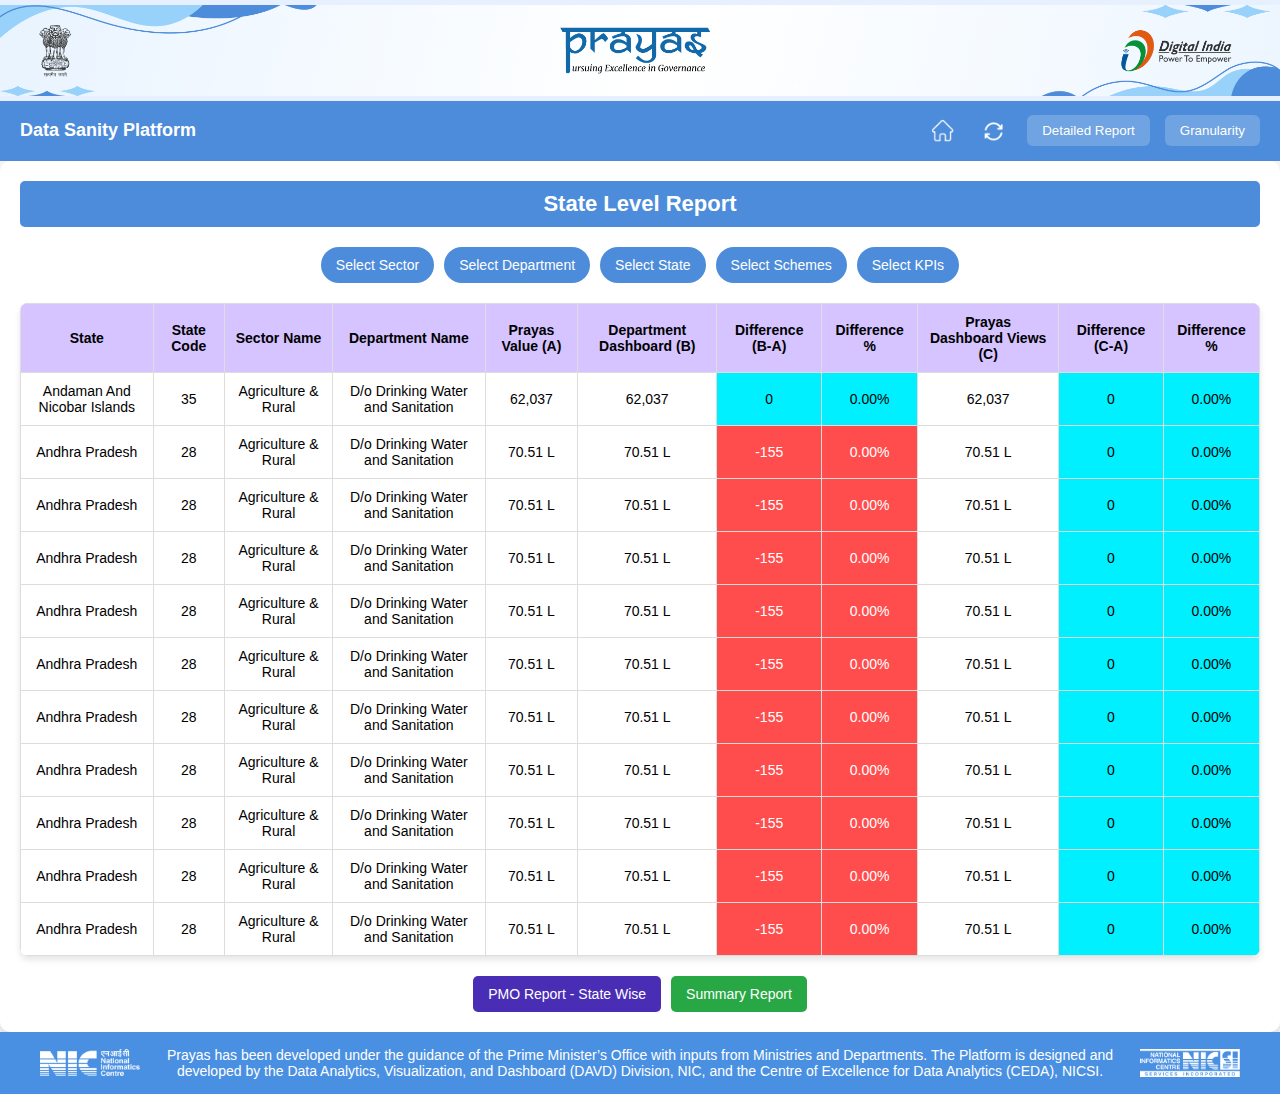
<file: index.html>
<!DOCTYPE html>
<html lang="en">
<head>
    <meta charset="UTF-8">
    <meta name="viewport" content="width=device-width, initial-scale=1.0">
    <title>State Level Report</title>
    <link rel="stylesheet" href="css/Style1.css">

     <!-- Header Section -->
     <header class="status-header">
        <img
          src="img/header.png"
          alt="STATUS Header Image"
          class="header-image"
        />
      </header>


 <!-- Navigation Header -->
 <header class="header">
    <div class="logo">Data Sanity Platform</div>

    <div class="menu">
        <img class="icon-btn" src="./img/home.png" alt="Home">
        <img class="icon-btn" src="./img/reset.png" alt="Reset">

        <div class="dropdown">
            <button>Detailed Report <i class="fas fa-chevron-down"></i></button>
        </div>

        <div class="dropdown">
            <button>Granularity <i class="fas fa-chevron-down"></i></button>
        </div>
    </div>
</header>



<body>

<div class="container">
    <h2>State Level Report</h2>

    <!-- FILTER BUTTONS -->
    <div class="filters">
        <button>Select Sector</button>
        <button>Select Department</button>
        <button>Select State</button>
        <button>Select Schemes</button>
        <button>Select KPIs</button>
    </div>

    <!-- RESPONSIVE TABLE -->
    <div class="table-container">
        <table>
            <thead>
                <tr>
                    <th>State</th>
                    <th>State Code</th>
                    <th>Sector Name</th>
                    <th>Department Name</th>
                    <th>Prayas Value (A)</th>
                    <th>Department Dashboard (B)</th>
                    <th>Difference (B-A)</th>
                    <th>Difference %</th>
                    <th>Prayas Dashboard Views (C)</th>
                    <th>Difference (C-A)</th>
                    <th>Difference %</th>
                </tr>
            </thead>
            <tbody>
                <tr>
                    <td>Andaman And Nicobar Islands</td>
                    <td>35</td>
                    <td>Agriculture & Rural</td>
                    <td>D/o Drinking Water and Sanitation</td>
                    <td>62,037</td>
                    <td>62,037</td>
                    <td class="match">0</td>
                    <td class="match">0.00%</td>
                    <td>62,037</td>
                    <td class="match">0</td>
                    <td class="match">0.00%</td>
                </tr>
                <tr>
                    <td>Andhra Pradesh</td>
                    <td>28</td>
                    <td>Agriculture & Rural</td>
                    <td>D/o Drinking Water and Sanitation</td>
                    <td>70.51 L</td>
                    <td>70.51 L</td>
                    <td class="mismatch">-155</td>
                    <td class="mismatch">0.00%</td>
                    <td>70.51 L</td>
                    <td class="match">0</td>
                    <td class="match">0.00%</td>
                </tr>

                <tr>
                    <td>Andhra Pradesh</td>
                    <td>28</td>
                    <td>Agriculture & Rural</td>
                    <td>D/o Drinking Water and Sanitation</td>
                    <td>70.51 L</td>
                    <td>70.51 L</td>
                    <td class="mismatch">-155</td>
                    <td class="mismatch">0.00%</td>
                    <td>70.51 L</td>
                    <td class="match">0</td>
                    <td class="match">0.00%</td>
                </tr>
                <tr>
                    <td>Andhra Pradesh</td>
                    <td>28</td>
                    <td>Agriculture & Rural</td>
                    <td>D/o Drinking Water and Sanitation</td>
                    <td>70.51 L</td>
                    <td>70.51 L</td>
                    <td class="mismatch">-155</td>
                    <td class="mismatch">0.00%</td>
                    <td>70.51 L</td>
                    <td class="match">0</td>
                    <td class="match">0.00%</td>
                </tr>
                <tr>
                    <td>Andhra Pradesh</td>
                    <td>28</td>
                    <td>Agriculture & Rural</td>
                    <td>D/o Drinking Water and Sanitation</td>
                    <td>70.51 L</td>
                    <td>70.51 L</td>
                    <td class="mismatch">-155</td>
                    <td class="mismatch">0.00%</td>
                    <td>70.51 L</td>
                    <td class="match">0</td>
                    <td class="match">0.00%</td>
                </tr>
                <tr>
                    <td>Andhra Pradesh</td>
                    <td>28</td>
                    <td>Agriculture & Rural</td>
                    <td>D/o Drinking Water and Sanitation</td>
                    <td>70.51 L</td>
                    <td>70.51 L</td>
                    <td class="mismatch">-155</td>
                    <td class="mismatch">0.00%</td>
                    <td>70.51 L</td>
                    <td class="match">0</td>
                    <td class="match">0.00%</td>
                </tr>

                <tr>
                    <td>Andhra Pradesh</td>
                    <td>28</td>
                    <td>Agriculture & Rural</td>
                    <td>D/o Drinking Water and Sanitation</td>
                    <td>70.51 L</td>
                    <td>70.51 L</td>
                    <td class="mismatch">-155</td>
                    <td class="mismatch">0.00%</td>
                    <td>70.51 L</td>
                    <td class="match">0</td>
                    <td class="match">0.00%</td>
                </tr>
                <tr>
                    <td>Andhra Pradesh</td>
                    <td>28</td>
                    <td>Agriculture & Rural</td>
                    <td>D/o Drinking Water and Sanitation</td>
                    <td>70.51 L</td>
                    <td>70.51 L</td>
                    <td class="mismatch">-155</td>
                    <td class="mismatch">0.00%</td>
                    <td>70.51 L</td>
                    <td class="match">0</td>
                    <td class="match">0.00%</td>
                </tr>
                <tr>
                    <td>Andhra Pradesh</td>
                    <td>28</td>
                    <td>Agriculture & Rural</td>
                    <td>D/o Drinking Water and Sanitation</td>
                    <td>70.51 L</td>
                    <td>70.51 L</td>
                    <td class="mismatch">-155</td>
                    <td class="mismatch">0.00%</td>
                    <td>70.51 L</td>
                    <td class="match">0</td>
                    <td class="match">0.00%</td>
                </tr>


                <tr>
                    <td>Andhra Pradesh</td>
                    <td>28</td>
                    <td>Agriculture & Rural</td>
                    <td>D/o Drinking Water and Sanitation</td>
                    <td>70.51 L</td>
                    <td>70.51 L</td>
                    <td class="mismatch">-155</td>
                    <td class="mismatch">0.00%</td>
                    <td>70.51 L</td>
                    <td class="match">0</td>
                    <td class="match">0.00%</td>
                </tr>
                
                <tr>
                    <td>Andhra Pradesh</td>
                    <td>28</td>
                    <td>Agriculture & Rural</td>
                    <td>D/o Drinking Water and Sanitation</td>
                    <td>70.51 L</td>
                    <td>70.51 L</td>
                    <td class="mismatch">-155</td>
                    <td class="mismatch">0.00%</td>
                    <td>70.51 L</td>
                    <td class="match">0</td>
                    <td class="match">0.00%</td>
                </tr>
            </tbody>
        </table>
    </div>

    <!-- ACTION BUTTONS -->
    <div class="action-buttons">
        <button class="pmo">PMO Report - State Wise</button>
        <button class="summary">Summary Report</button>
    </div>
</div>


<!-- Footer Section -->
<footer class="footer">
    <div class="footer-container">
        <img src="./img/nic-logo.png" alt="NIC Logo" class="footer-logo">
        <p class="footer-text">
            Prayas has been developed under the guidance of the Prime Minister’s Office with inputs from Ministries and Departments. 
            The Platform is designed and developed by the Data Analytics, Visualization, and Dashboard (DAVD) Division, NIC, and 
            the Centre of Excellence for Data Analytics (CEDA), NICSI.
        </p>
        <img src="./img/nicsi-logo.png" alt="NICSI Logo" class="footer-logo">
    </div>
</footer>


</body>
</html>
</file>
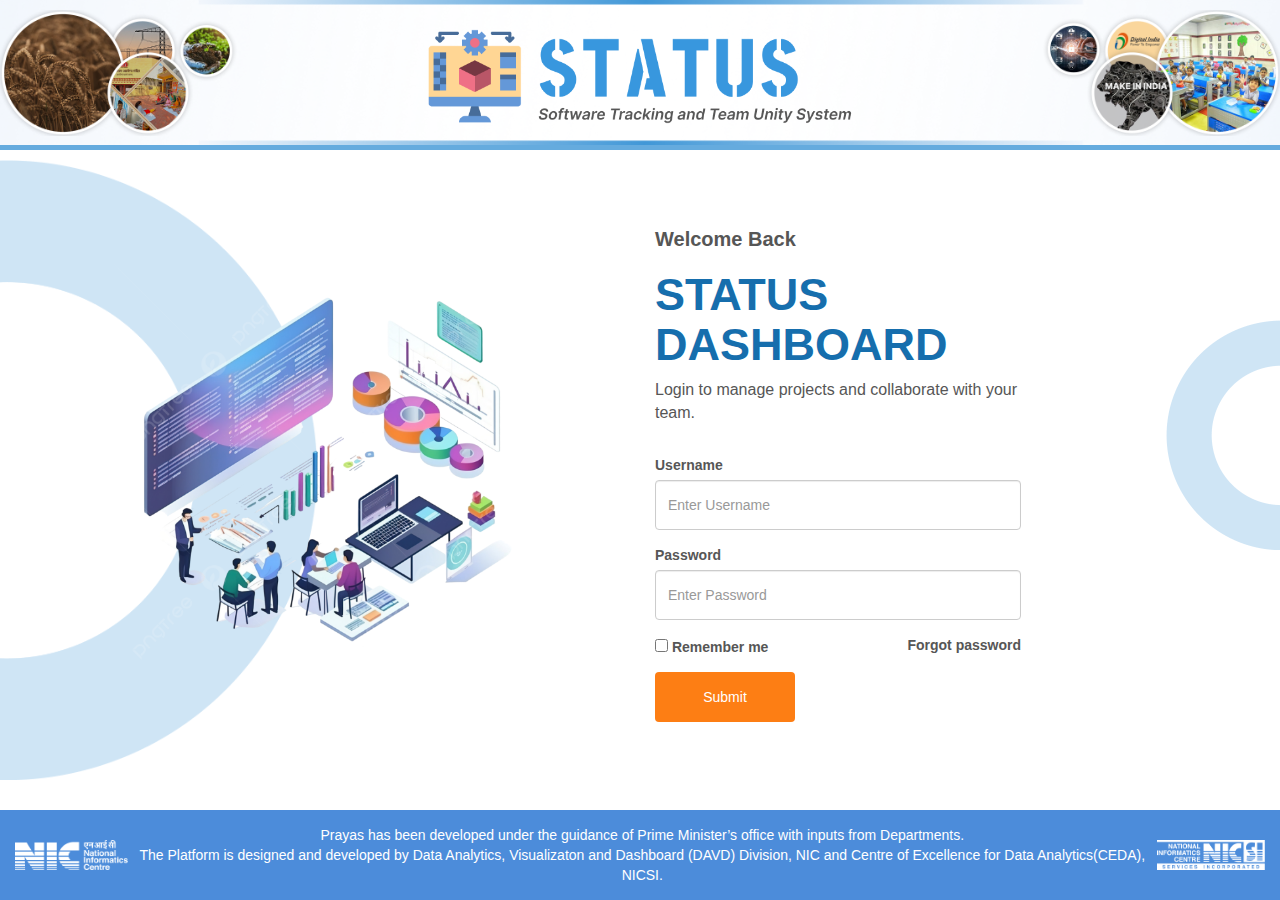
<file: login.html>
﻿<!doctype html>
<html lang="en">

<head>
    <!-- Required meta tags -->
    <meta charset="utf-8">
    <meta name="viewport" content="width=device-width, initial-scale=1">

    <!-- Bootstrap CSS -->
   <!-- <link href="https://cdn.jsdelivr.net/npm/bootstrap@5.0.2/dist/css/bootstrap.min.css" rel="stylesheet"
        integrity="sha384-EVSTQN3/azprG1Anm3QDgpJLIm9Nao0Yz1ztcQTwFspd3yD65VohhpuuCOmLASjC" crossorigin="anonymous">-->
    <link href="./css/bootstrap.min.css" rel="stylesheet" />
    <link rel="stylesheet" href="./css/style.css" />
    <title>Hello, world!</title>
</head>

<body>
    <div class=" wrapper">
        <header class="header">
            <img src="./images/right-img.png" class="right-img " alt="right-img" />
            <img src="./images/center-img.png" class="center-img " alt="center-img " />
            <img src="./images/left-img.png" class="left-img " alt="left-img" />
        </header>
        <main>
            <div class="row">
                <div class="col col-md-6 d-flex justify-content-center align-items-center login-left-container">
                    <img src="./images/login-bg-img.png" class="login-left-bg" alt="" />
                </div>
                <div class="col col-md-6 login-container">
                    <img src="./images/right.png" class="login-right-img" alt="" />
                    <form class="login-form">
                        <h5>Welcome Back</h5>
                        <h1 class="">Status Dashboard</h1>
                        <p>Login to manage projects and collaborate with your team.</p>
                        <div class="mt-5">
                            <div class="mb-4">
                                <label for="exampleFormControlInput1"
                                    class="form-label text-medium-bold">Username</label>
                                <input type="email" class="form-control custom-inputs" id="exampleFormControlInput1"
                                    placeholder="Enter Username">
                            </div>
                            <div class="mb-4">
                                <label for="exampleFormControlInput1"
                                    class="form-label text-medium-bold">Password</label>
                                <input type="email" class="form-control custom-inputs" id="exampleFormControlInput1"
                                    placeholder="Enter Password">
                            </div>
                            <div class="d-flex justify-content-between mb-4">
                                <div class="text-medium-bold"><input type="checkbox" name="" title="Remember me" />
                                    Remember me</div>
                                <a hre="#" class="text-medium-bold forgot-pass"> Forgot password</a>
                            </div>
                            <div class="captcha"></div>
                            <button class="btn btn-orange custom-login-btn">Submit</button>

                        </div>
                    </form>
                </div>
            </div>
        </main>
        <footer>
            <div class="footer">
                <div class="right"> <img src="./images/left-footer-img.png" alt="NIC Logo" /></div>
                <div class="center">
                    <p className="">
                        Prayas has been developed under the guidance of Prime Minister’s
                        office with inputs from Departments.
                        <br />
                        The Platform is designed and developed by Data Analytics,
                        Visualizaton and Dashboard (DAVD) Division, NIC and Centre of
                        Excellence for Data Analytics(CEDA), NICSI.
                    </p>
                </div>
                <div class="left">
                    <img src="./images/right-footer-img.png" alt="NICSI Logo" />
                </div>
            </div>
        </footer>

        <!-- <script src=" https://cdn.jsdelivr.net/npm/bootstrap@5.0.2/dist/js/bootstrap.bundle.min.js"
            integrity="sha384-MrcW6ZMFYlzcLA8Nl+NtUVF0sA7MsXsP1UyJoMp4YLEuNSfAP+JcXn/tWtIaxVXM" crossorigin="anonymous">-->
            </script>
</body>

</html>
</file>
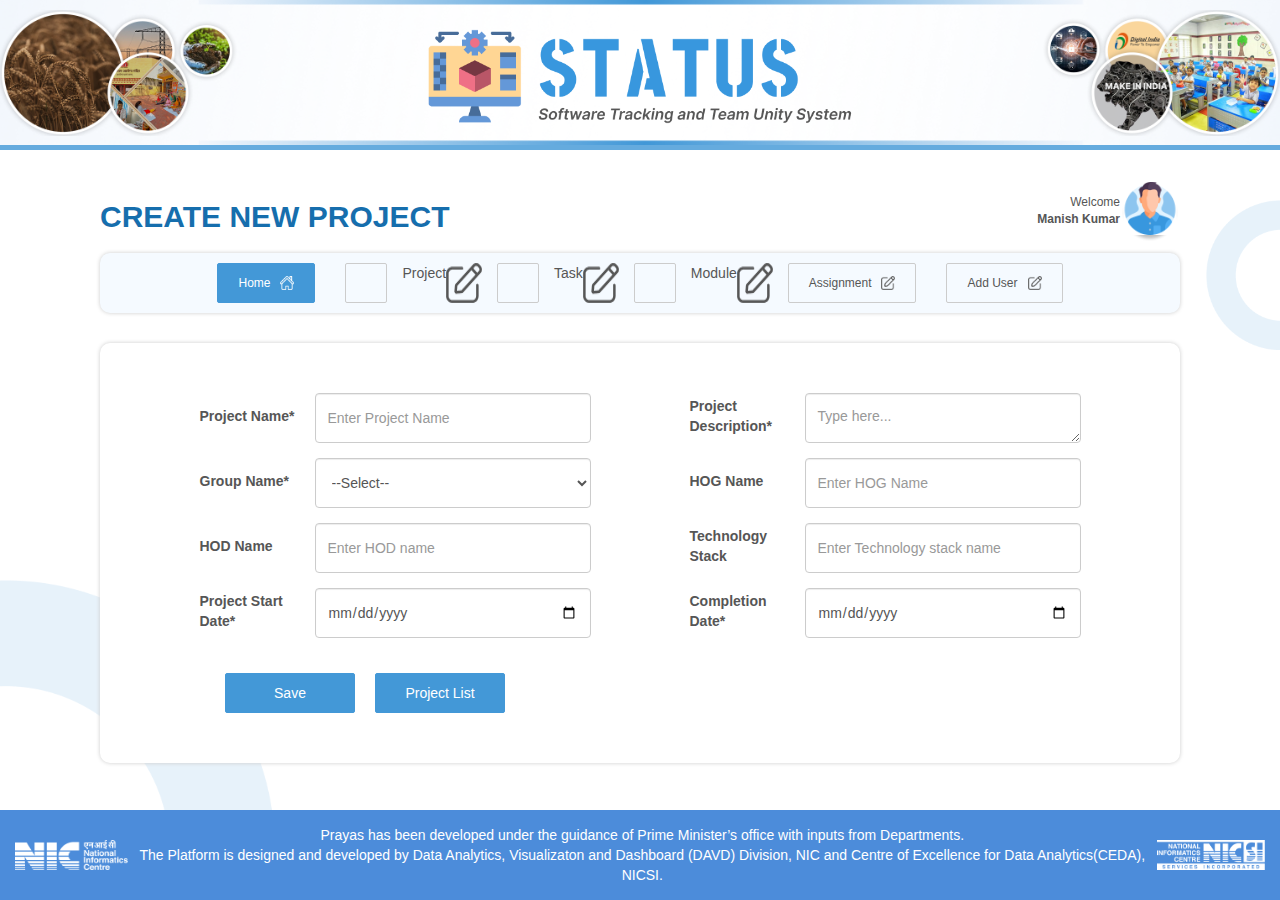
<file: newProject.html>
<!doctype html>
<html lang="en">

<head>
    <!-- Required meta tags -->
    <meta charset="utf-8">
    <meta name="viewport" content="width=device-width, initial-scale=1">

    <!-- Bootstrap CSS -->
    <link href="./css/bootstrap.min.css" rel="stylesheet" />
    <link rel="stylesheet" href="./css/style.css" />
    <title>Hello, world!</title>
</head>

<body>
    <div class=" wrapper">
        <header class="header">
            <img src="./images/right-img.png" class="right-img " alt="right-img" />
            <img src="./images/center-img.png" class="center-img " alt="center-img " />
            <img src="./images/left-img.png" class="left-img " alt="left-img" />
        </header>
        <main class="main">
            <img src="./images/main-right-bg.png" class="main-left-bg" alt="">
            <img src="./images/main-left-bg.png" class="main-right-bg" alt="">
            <div class="newProject_container">
                <div class="row">
                    <div class="col mx-auto newProject">
                        <h2 class="main-title">Create New Project</h2>
                        <div class="user-info-container">
                            <div class="user-info">
                                <p class="">Welcome</p>
                                <h6 class="text-medium-bold ">Manish Kumar</h6>
                            </div>
                            <img src="./images/user.png" class="user-img" alt="" />
                        </div>
                    </div>
                </div>
                <div class="row">
                    <div class="col menu">
                        <button class="btn btn-sm btn-primary menu-btns"><span>Home</span><img src="./images/home.png"
                                alt=""></button>
                        <button class="btn btn-sm  btn-secondry-outline menu-btns"></button>
						<span>Project</span><img src="./images/edit.png" alt=""> 
                        <button class="btn btn-sm  btn-secondry-outline menu-btns"></button>
						<span>Task</span><img src="./images/edit.png" alt=""> 
                                
                        <button class="btn btn-sm  btn-secondry-outline menu-btns"></button>
						<span>Module</span><img src="./images/edit.png" alt="">
                        <button class="btn btn-sm  btn-secondry-outline menu-btns"><span>Assignment</span><img
                                src="./images/edit.png" alt=""></button>
                        <button class="btn btn-sm  btn-secondry-outline menu-btns"><span>Add User</span><img
                                src="./images/edit.png" alt=""></button>
                    </div>
                </div>
                <div class="row">
                    <div class="col">
                        <div class="card">
                            <form>
                                <div class="row">
                                    <div class="col-md-6">
                                        <div class="form-group">
                                            <label class="projectName">Project Name*</label>
                                            <input type="text" class="form-control custom-inputs"
                                                placeholder="Enter Project Name" />
                                        </div>
                                    </div>
                                    <div class="col-md-6">
                                        <div class="form-group">
                                            <label for="">Project Description*</label>
                                            <textarea rows="1" class="form-control custom-inputs"
                                                placeholder="Type here..."></textarea>
                                        </div>
                                    </div>
                                    <div class="col-md-6">
                                        <div class="form-group">
                                            <label for="">Group Name*</label>
                                            <select class="form-control custom-inputs">
                                                <option>--Select--</option>
                                            </select>
                                        </div>
                                    </div>
                                    <div class="col-md-6">
                                        <div class="form-group">
                                            <label for="">HOG Name</label>
                                            <input type="text" class="form-control custom-inputs"
                                                placeholder="Enter HOG Name" />
                                        </div>
                                    </div>
                                    <div class="col-md-6">
                                        <div class="form-group">
                                            <label for="">HOD Name</label>
                                            <input type="text" class="form-control custom-inputs"
                                                placeholder="Enter HOD name" />
                                        </div>
                                    </div>
                                    <div class="col-md-6">
                                        <div class="form-group">
                                            <label for="">Technology Stack</label>
                                            <input type="text" class="form-control custom-inputs"
                                                placeholder="Enter Technology stack name" />
                                        </div>
                                    </div>
                                    <div class="col-md-6">
                                        <div class="form-group">
                                            <label for="">Project Start Date*</label>
                                            <input type="date" class="form-control custom-inputs" />
                                        </div>
                                    </div>
                                    <div class="col-md-6">
                                        <div class="form-group">
                                            <label for="">Completion Date*</label>
                                            <input type="date" class="form-control custom-inputs" />
                                        </div>
                                    </div>
                                </div>
                                <div class="row">
                                    <div class="col-md-6 d-flex justify-content-start newProject-footer">
                                        <button class="btn btn-primary save-btn">Save</button>
                                        <button class="btn btn-primary">Project List</button>
                                    </div>
                                </div>
                            </form>
                        </div>
                    </div>
                </div>
            </div>
        </main>
        <footer>
            <div class="footer">
                <div class="right"> <img src="./images/left-footer-img.png" alt="NIC Logo" /></div>
                <div class="center">
                    <p className="">
                        Prayas has been developed under the guidance of Prime Minister’s
                        office with inputs from Departments.
                        <br />
                        The Platform is designed and developed by Data Analytics,
                        Visualizaton and Dashboard (DAVD) Division, NIC and Centre of
                        Excellence for Data Analytics(CEDA), NICSI.
                    </p>
                </div>
                <div class="left">
                    <img src="./images/right-footer-img.png" alt="NICSI Logo" />
                </div>
            </div>
        </footer>
    </div>
    <script src="./js/bootstrap.min.js" crossorigin="anonymous"></script>
    <script>
        $(document).ready(function () {
            $(".chk").change(function () {
                var selected = [];
                $(".chk:checked").each(function () {
                    selected.push($(this).val());
                });

                if (selected.length > 0) {
                    $("#selectedItems").text(selected.join(", "));
                } else {
                    $("#selectedItems").text("None");
                }
            });
        });
    </script>
</body>

</html>
</file>
<file: css/Style1.css>
* {
  margin: 0;
  padding: 0;
  box-sizing: border-box;
  font-family: Arial, sans-serif;
}

/* Header Styling */
.status-header {
  width: 100%;
  background-color: #e6f0ff;
  display: flex;
  justify-content: center;
  align-items: center;
  padding: 5px 0;
}

.header-image {
  width: 100%;
  max-width: 1920px;
  height: auto;
}

header {
  display: flex;
  justify-content: space-between;
  padding: 20px;
  background: #4c8cda;
  color: white;
}





/* Navigation Header */
.header {
  background: #4c8cda;
  color: white;
  display: flex;
  align-items: center;
  padding: 12px 20px;
  justify-content: space-between;
}

.logo {
  font-size: 18px;
  font-weight: bold;
}

.menu {
  display: flex;
  align-items: center;
  gap: 15px;
}

.menu .icon-btn {
  width: 36px;
  height: 36px;
  cursor: pointer;
  transition: 0.3s;
}

.dropdown button {
  background: rgba(255, 255, 255, 0.2);
  border: none;
  color: white;
  padding: 8px 15px;
  border-radius: 6px;
  cursor: pointer;
  transition: 0.3s;
}

.dropdown button:hover {
  background: rgba(255, 255, 255, 0.3);
}




body {
  background: #f5f5f5;
}

.container {
  max-width: 100%;
  margin: auto;
  padding: 20px;
  text-align: center;
  background: white;
  border-radius: 10px;
  box-shadow: 0 4px 6px rgba(0, 0, 0, 0.1);
}

h2 {
  font-size: 22px;
  font-weight: bold;
  background: #4c8cda;
  color: white;
  padding: 10px;
  border-radius: 5px;
  margin-bottom: 20px;
}

/* FILTER BUTTONS */
.filters {
  display: flex;
  flex-wrap: wrap;
  justify-content: center;
  gap: 10px;
  margin-bottom: 20px;
}

.filters button {
  background: #4c8cda;
  color: white;
  padding: 10px 15px;
  border: none;
  border-radius: 20px;
  cursor: pointer;
  font-size: 14px;
  transition: 0.3s;
}

.filters button:hover {
  background: #4c8cda;
}

/* RESPONSIVE TABLE */
.table-container {
  width: 100%;
  overflow-x: auto;
  border-radius: 8px;
  box-shadow: 0 4px 6px rgba(0, 0, 0, 0.1);
}

table {
  width: 100%;
  border-collapse: collapse;
  min-width: 800px;
}

th,
td {
  border: 1px solid #ddd;
  padding: 10px;
  text-align: center;
  font-size: 14px;
}

th {
  background: #d5c4ff;
}

/* COLOR INDICATORS */
.match {
  background: #00f0ff;
}
.slight-mismatch {
  background: #ffff00;
}
.mismatch {
  background: #ff4d4d;
  color: white;
}

/* BUTTONS */
.action-buttons {
  margin-top: 20px;
  display: flex;
  justify-content: center;
  gap: 10px;
}

.action-buttons button {
  padding: 10px 15px;
  border: none;
  border-radius: 5px;
  font-size: 14px;
  cursor: pointer;
  transition: 0.3s;
}

.pmo {
  background: #4a2db5;
  color: white;
}

.summary {
  background: #28a745;
  color: white;
}

.pmo:hover {
  background: #362091;
}

.summary:hover {
  background: #218838;
}

/* MOBILE RESPONSIVENESS */
@media (max-width: 768px) {
  th,
  td {
    font-size: 12px;
    padding: 8px;
  }
}

/* Footer Styling */
.footer {
  background-color: #4a90e2;
  padding: 15px 20px;
  text-align: center;
  width: 100%;
  margin-top: auto;
}

.footer-container {
  display: flex;
  align-items: center;
  justify-content: space-between;
  max-width: 1200px;
  margin: auto;
  text-align: center;
}

.footer-text {
  color: white;
  font-size: 14px;
  font-family: Arial, sans-serif;
  text-align: center;
  flex: 1;
  padding: 0 20px;
}

.footer-logo {
  width: 100px;
  height: auto;
}
</file>
<file: css/style.css>
@import url(../fonts/Poppins-Regular.ttf);

html,
body {
    font-family: sans-serif;
    font-style: normal;
    color: #565656;
}

.text-primary {
    color: #565656;
}

.row {
    margin: 0;
}

.wrapper {
    display: flex;
    flex-direction: column;
    min-height: 100vh;
}

header {
    display: flex;
    justify-content: space-between;
    align-items: center;
    height: 150px;
    background-image: url('../images/header-bg.png');
    background-position: center;
    background-repeat: no-repeat;
    background-size: cover;
    border-bottom: 5px solid #65ABDE;
    margin-bottom: 10px;
}

.right-img,
.center-img,
.left-img {
    height: 126px;
}


footer {
    z-index: 10;
}

.footer {
    width: 100%;
    background-color: #4C8CDA;
    color: #fff;
    font-size: 14px;
    display: flex;
    justify-content: space-between;
    align-items: center;
    padding: 15px;
}

.footer img {
    height: 30px;
}

.footer .center p {
    text-align: center;
    margin-bottom: 0;
    font-size: 14px;
}


/* login css */

main {
    flex-grow: 1;
}

.main .main-left-bg {
    position: absolute;
    bottom: 0;
    height: 320px;
    z-index: -1;
}

.main .main-right-bg {
    position: absolute;
    top: 200px;
    right: 0;
    height: 150px;
    z-index: -1;
}

.login-container {
    display: flex;
    justify-content: left;
    align-items: center;
    height: calc(100vh - 280px);
}

.login-container .login-right-img {
    height: 230px;
    position: absolute;
    right: 0;
    top: 160px;
}

.login-form {
    width: 60%;
}

.login-form h5 {
    font-size: 20px;
    font-weight: 600;
}

.login-form h1 {
    color: #166EAD;
    font-size: 45px;
    font-weight: 900;
    text-transform: uppercase;
}

.login-form p {
    font-size: 16px;
    font-weight: 400;
}

.custom-login-btn {
    width: 140px;
    height: 50px;
    border: none;
    border-radius: 4px;
}

.login-left-container {
    background-image: url('../images/left.png');
    background-repeat: no-repeat;
    background-position: left;
    background-size: contain;
    height: calc(100vh - 280px);
}

.forgot-pass {
    color: #565656;
}

.forgot-pass:hover {
    cursor: pointer;
    color: #565656;
}

.login-left-bg {
    width: 70%;
}


/* end login css */





/* menu css */

.menu {
    display: flex;
    justify-content: center;
    background-color: #F5FAFF;
    border-radius: 10px;
    padding: 10px;
    box-shadow: 0 0 4px #ccc;
    margin-top: 10px;
}

.menu .menu-btns {
    margin: 0 15px;
    padding: 10px 20px;
    display: flex;
    justify-content: center;
    align-items: center;
    border-radius: 2px;
}

.menu .menu-btns span {
    margin-right: 10px;
}

.menu .menu-btns img {
    width: 14px;
}

/* end menu css */


/* newproject css */
.newProject_container {
    padding: 20px 100px;
}

.newProject {
    display: flex;
    justify-content: space-between;
    align-items: center;
}

.newProject .main-title {
    font-weight: 800;
    color: #166EAD;
    text-transform: uppercase;
}

.newProject .user-info-container {
    display: flex;
}

.newProject .user-info {
    display: flex;
    flex-direction: column;
    align-items: end;
    justify-content: center;
}

.newProject .user-info p {
    font-size: 12px;
    margin: 0;
}

.newProject .user-info h6 {
    margin: 2px 0;
}

.newProject .user-img {
    width: 60px;
}

.newProject_container .card {
    width: 100%;
    border-radius: 10px;
    background-color: #fff;
    padding: 50px;
    box-shadow: 0 0 4px #ccc;
    margin-top: 3rem;
}

.newProject_container .card .form-group {
    display: flex;
    justify-content: center;
    align-items: center;

}

.newProject_container .card label {
    width: 25%;
}

.newProject_container .card .custom-inputs {
    width: 60%;
    height: 50px;
}

.newProject_container .card .newProject-footer {
    display: flex;
    justify-content: left;
    margin-top: 20px;
}

.newProject_container .card .newProject-footer .btn {
    height: 40px;
    width: 130px;
    border-radius: 2px;
}

.newProject-footer .save-btn {
    margin-left: 60px;
    margin-right: 20px;
}


/* end newproject css */

/* filter-btn */

.filters-btn {
    display: flex;
    justify-content: center;
    align-items: center;
    margin: 20px 0;
}

.filters-btn .btn {
    margin: 0 10px;
}

.table-container .card .filter-section {
    display: flex;
    justify-content: space-around;
    margin: 10px 0;
}

.table-container .card .filter-section .table-filters {
    border: 1px solid #D9DEE4;
    border-radius: 3px;
    font-size: 12px;
    color: #565656;
    width: 100%;
    margin: 0 5px;
    padding: 5px;
}

input.table-filters.date-filter {
    width: auto !important;
}

select.table-filters.page-no {
    width: auto !important;
}

select.table-filters.export-btn {
    width: auto !important;
}


/* end filter btn */

/* dashboard css */

.dashboard-container {
    padding: 20px 100px;
}

.dashboard-container .card {
    width: 100%;
    border-radius: 10px;
    background-color: #fff;
    box-shadow: 0 0 4px #ccc;
    margin-top: 3rem;
}

/* end dashboard css */



.btn:hover {
    color: #fff;
}

.btn-warning {
    background-color: #FFC107;
    color: #fff;
}

.btn-orange {
    background-color: #FD7E14;
    color: #fff;
}

.btn-clan {
    background-color: #20C997;
    color: #fff;
}

.btn-voilet {
    background-color: #6F42C1;
    color: #fff;
}

.custom-inputs {
    padding: 12px;
    font-size: 14px;
    height: 50px;
}

.text-medium-bold {
    font-weight: 600;
}

.btn-primary {
    background-color: #4398D7 !important;
    color: #fff;
    border: 1px solid #4398D7;
    border-radius: 0;
}

.btn-secondry-outline {
    background-color: transparent !important;
    color: #565656;
    border: 1px solid #ccc;
    border-radius: 0;
}

.btn-secondry-outline:hover {
    color: #565656;
    border: 1px solid #ccc;
    border-radius: 0;
}

.btn-secondry-outline:focus {
    color: #565656 !important;
    border: 1px solid #ccc !important;
    border-radius: 0;
    outline: none !important;
}

.d-flex {
    display: flex !important;
}

.justify-content-between {
    justify-content: space-between;
}

.justify-content-around {
    justify-content: space-around;
}

.justify-content-center {
    justify-content: center !important;
}

.justify-content-end {
    justify-content: end;
}

.justify-content-start {
    justify-content: start;

}

.align-items-center {
    align-items: center !important;
}

.align-item-left {
    align-items: left;
}

.align-item-right {
    align-items: right;
}

.w-100 {
    width: 100%;
}

.mt-5 {
    margin-top: 3rem !important;
}

.mb-4 {
    margin-bottom: 1.5rem !important;
}

.form-label {
    margin-bottom: .5rem;
}
</file>
